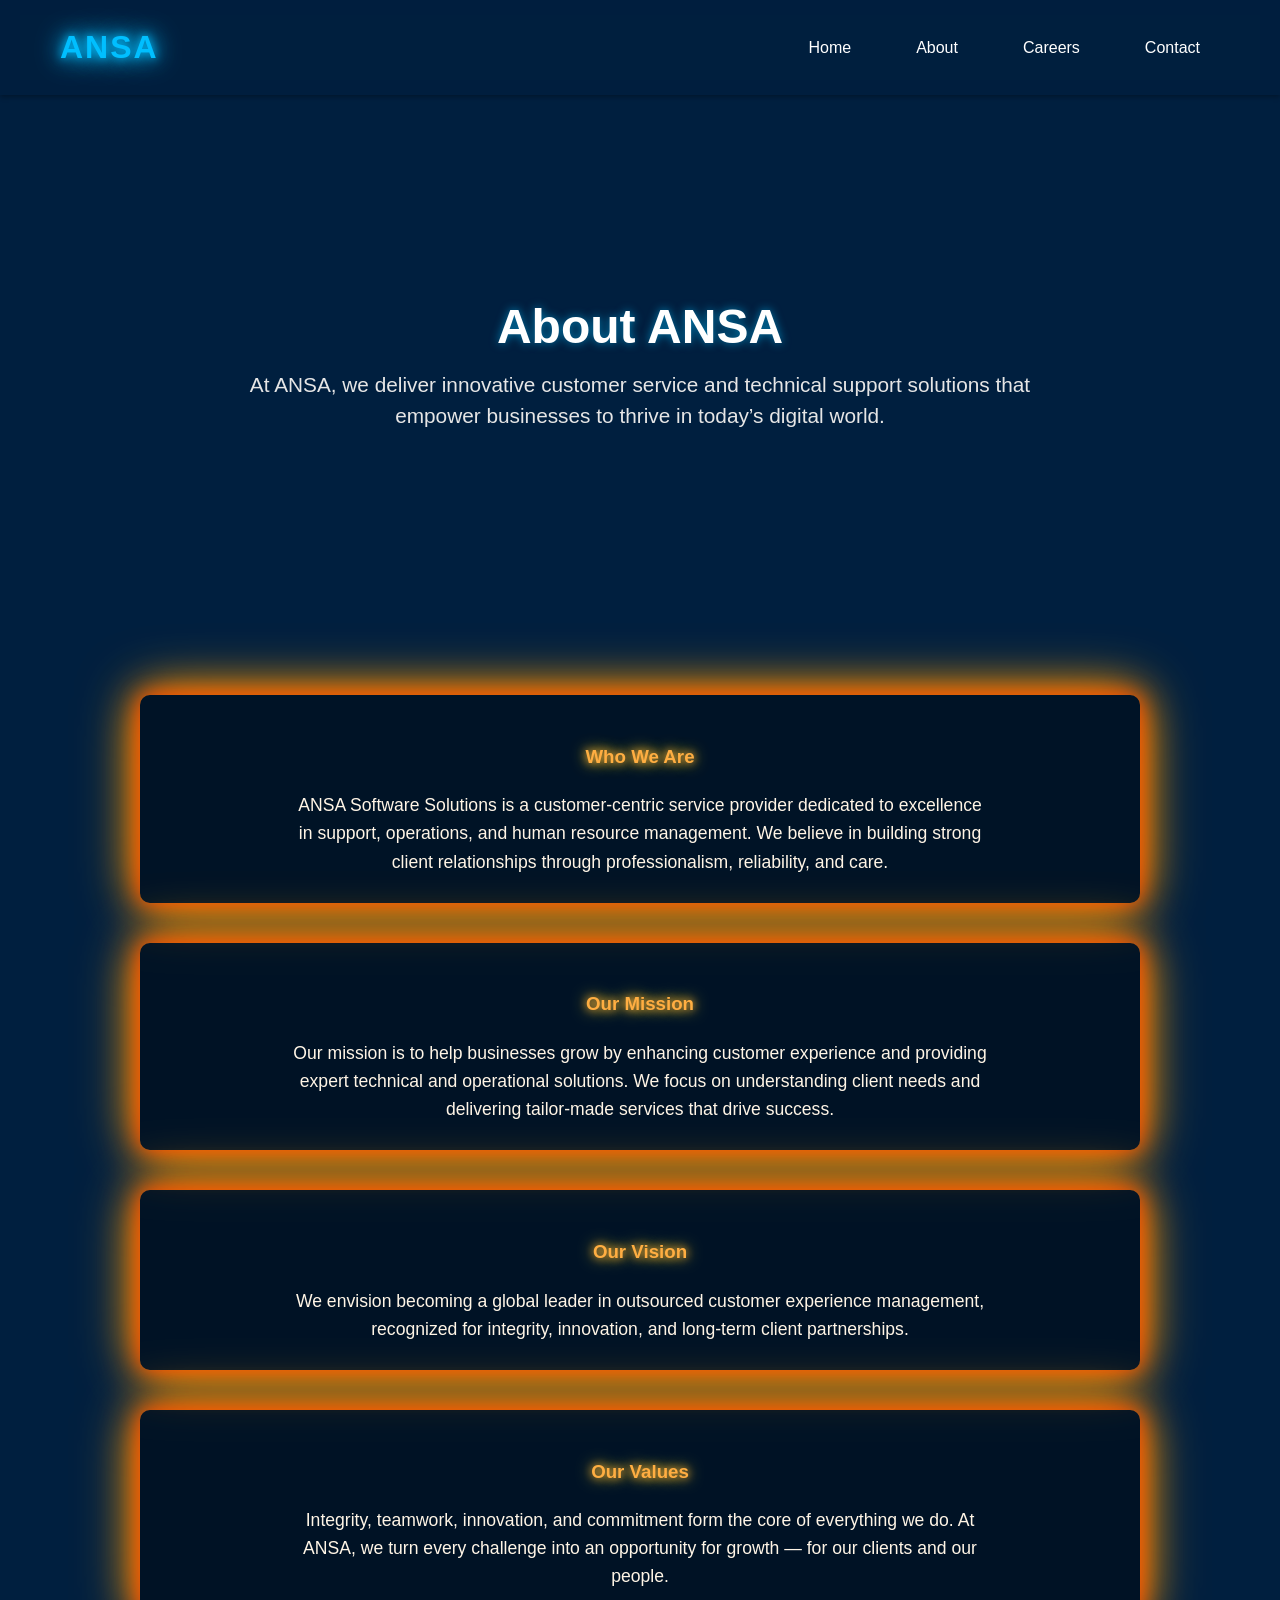
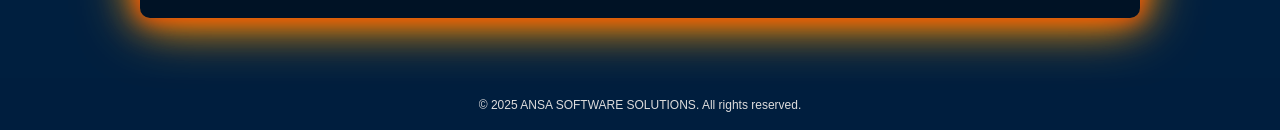
<file: about.html>
<!DOCTYPE html>
<html lang="en">
<head>
<meta charset="UTF-8">
<meta name="viewport" content="width=device-width, initial-scale=1.0">
<title>ANSA - About</title>
<link rel="stylesheet" href="style.css">
<style>
  html, body {
    height: 100%;
    margin: 0;
    font-family: "Poppins", sans-serif;
    background: #001f3f;
    color: #fff;
    opacity: 0;
    animation: fadeIn 1.5s ease-in forwards;
  }

  @keyframes fadeIn {
    from { opacity: 0; transform: translateY(15px); }
    to { opacity: 1; transform: translateY(0); }
  }

  /* Header */
  header nav {
    background: rgba(0,31,63,0.95);
    padding: 14px 40px;
    display: flex;
    justify-content: space-between;
    align-items: center;
    position: relative;
    z-index: 10;
  }

  .logo {
    font-size: 2rem;
    font-weight: 900;
    color: #00bfff;
    letter-spacing: 2px;
    text-shadow: 0 0 10px #00bfff, 0 0 20px #00bfff, 0 0 30px #00bfff;
    animation: glowPulse 2.5s infinite ease-in-out;
  }

  @keyframes glowPulse {
    0% { text-shadow: 0 0 8px #00bfff, 0 0 16px #00bfff; color: #00bfff; }
    50% { text-shadow: 0 0 18px #66ffff, 0 0 36px #00ffff; color: #66ffff; }
    100% { text-shadow: 0 0 8px #00bfff, 0 0 16px #00bfff; color: #00bfff; }
  }

  .menu {
    display: flex;
    gap: 25px;
  }

  .menu a {
    color: #fff;
    text-decoration: none;
    font-weight: 500;
    transition: 0.3s;
  }

  .menu a:hover {
    color: #00bfff;
  }

  /* Hero section */
  .hero {
    background: url('https://media.istockphoto.com/id/1832608268/photo/target-and-goal-icon-digital-business-growth.jpg?s=612x612&w=0&k=20&c=F7WyaunhJqVx0jQiJCrmk4v3tHA3Ku4tztWtl0WWWrM=') no-repeat center center/cover;
    height: 60vh;
    display: flex;
    flex-direction: column;
    justify-content: center;
    align-items: center;
    text-align: center;
    color: #fff;
    position: relative;
    padding: 0 20px;
  }

  .hero h2 {
    font-size: 3rem;
    font-weight: 700;
    margin: 0;
    text-shadow: 0 0 10px rgba(0,191,255,0.6);
  }

  .hero p {
    font-size: 1.3rem;
    max-width: 800px;
    margin-top: 15px;
    line-height: 1.5;
    color: #e6e6e6;
  }

  /* About content */
  .about-content {
    max-width: 1000px;
    margin: 60px auto;
    padding: 0 20px;
    line-height: 1.7;
    color: #ddd;
  }

  /* Fire-glow box */
  .fire-box {
    border: 2px solid transparent;
    padding: 25px;
    border-radius: 10px;
    position: relative;
    background: rgba(0, 0, 0, 0.4);
    margin-bottom: 40px;
    animation: fireGlow 2s infinite alternate ease-in-out;
    box-shadow: 0 0 20px #ff4500, 0 0 40px #ff8c00, 0 0 60px #ffa500;
    transition: transform 0.3s ease, box-shadow 0.3s ease;
  }

  /* Hover effect */
  .fire-box:hover {
    transform: translateY(-5px) scale(1.02);
    box-shadow: 0 0 30px #ff6347, 0 0 70px #ffae42, 0 0 100px #ffd700;
  }

  @keyframes fireGlow {
    0% {
      box-shadow: 0 0 10px #ff4500, 0 0 20px #ff8c00, 0 0 40px #ffa500;
    }
    50% {
      box-shadow: 0 0 25px #ff6347, 0 0 50px #ffae42, 0 0 75px #ffd700;
    }
    100% {
      box-shadow: 0 0 15px #ff4500, 0 0 30px #ff8c00, 0 0 50px #ffa500;
    }
  }

  .fire-box h3 {
    color: #ffae42;
    text-shadow: 0 0 8px #ffae42, 0 0 15px #ffd700;
  }

  .fire-box p {
    color: #fff5e6;
  }

  footer {
    text-align: center;
    padding: 18px;
    background: rgba(0,31,63,0.9);
    color: #ddd;
  }

  @media (max-width: 720px) {
    .hero h2 { font-size: 2.4rem; }
    .hero p { font-size: 1rem; }
  }
</style>
</head>

<body>

<header>
  <nav>
    <div class="logo">ANSA</div>
    <div class="menu">
      <a href="index.html">Home</a>
      <a href="about.html">About</a>
      <a href="careers.html">Careers</a>
      <a href="contact.html">Contact</a>
    </div>
  </nav>
</header>

<section class="hero">
  <h2>About ANSA</h2>
  <p>At ANSA, we deliver innovative customer service and technical support solutions that empower businesses to thrive in today’s digital world.</p>
</section>

<section class="about-content">

  <div class="fire-box">
    <h3>Who We Are</h3>
    <p>ANSA Software Solutions is a customer-centric service provider dedicated to excellence in support, operations, and human resource management. We believe in building strong client relationships through professionalism, reliability, and care.</p>
  </div>

  <div class="fire-box">
    <h3>Our Mission</h3>
    <p>Our mission is to help businesses grow by enhancing customer experience and providing expert technical and operational solutions. We focus on understanding client needs and delivering tailor-made services that drive success.</p>
  </div>

  <div class="fire-box">
    <h3>Our Vision</h3>
    <p>We envision becoming a global leader in outsourced customer experience management, recognized for integrity, innovation, and long-term client partnerships.</p>
  </div>

  <div class="fire-box">
    <h3>Our Values</h3>
    <p>Integrity, teamwork, innovation, and commitment form the core of everything we do. At ANSA, we turn every challenge into an opportunity for growth — for our clients and our people.</p>
  </div>

</section>

<footer>
  <small>&copy; 2025 ANSA SOFTWARE SOLUTIONS. All rights reserved.</small>
</footer>

</body>
</html>
</file>
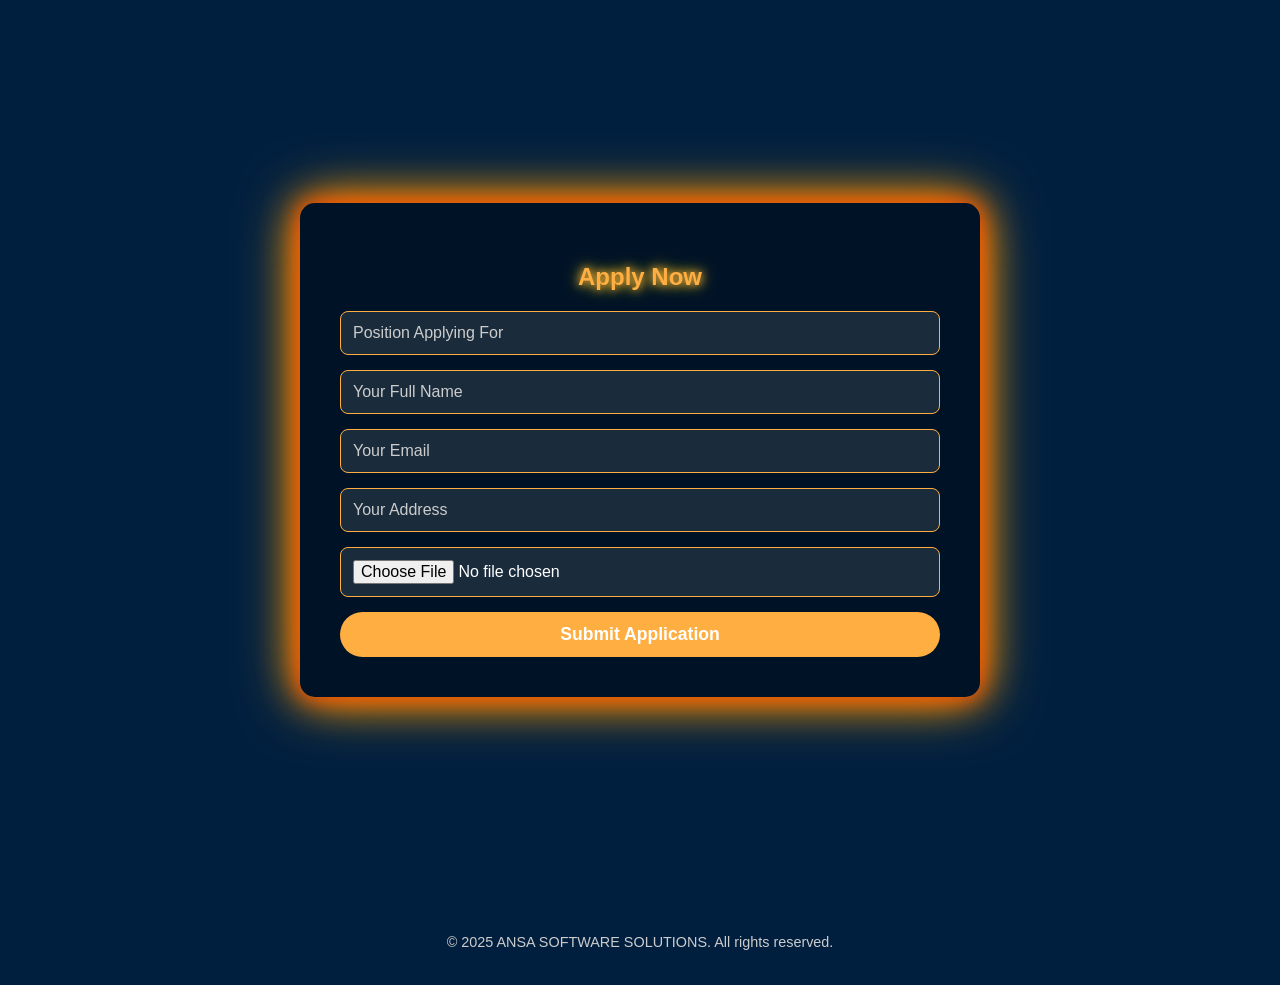
<file: apply.html>
<!DOCTYPE html>
<html lang="en">
<head>
<meta charset="UTF-8">
<meta name="viewport" content="width=device-width, initial-scale=1.0">
<title>Apply Now - ANSA Careers</title>
<style>
html, body {
  height: 100%;
  margin: 0;
  font-family: "Poppins", sans-serif;
  background: #001f3f;
  color: #fff;
  opacity: 0;
  animation: fadeIn 1.5s ease-in forwards;
}
@keyframes fadeIn {
  from { opacity: 0; transform: translateY(15px); }
  to { opacity: 1; transform: translateY(0); }
}

/* Form box */
.container {
  display: flex;
  justify-content: center;
  align-items: center;
  height: 100vh;
}
.apply-box {
  background: rgba(0,0,0,0.4);
  padding: 40px;
  border-radius: 15px;
  width: 90%;
  max-width: 600px;
  animation: fireGlow 2s infinite alternate ease-in-out;
  box-shadow: 0 0 20px #ff4500, 0 0 40px #ff8c00, 0 0 60px #ffa500;
}
@keyframes fireGlow {
  0% { box-shadow: 0 0 10px #ff4500, 0 0 20px #ff8c00, 0 0 40px #ffa500; }
  50% { box-shadow: 0 0 25px #ff6347, 0 0 50px #ffae42, 0 0 75px #ffd700; }
  100% { box-shadow: 0 0 15px #ff4500, 0 0 30px #ff8c00, 0 0 50px #ffa500; }
}
.apply-box h2 {
  text-align: center;
  color: #ffae42;
  text-shadow: 0 0 8px #ffae42, 0 0 15px #ffd700;
}
form {
  display: flex;
  flex-direction: column;
  gap: 15px;
  margin-top: 20px;
}
input, textarea, select {
  background: rgba(255,255,255,0.1);
  border: 1px solid #ffae42;
  padding: 12px;
  border-radius: 8px;
  color: #fff;
  font-size: 1rem;
}
input::placeholder, textarea::placeholder { color: #ccc; }
textarea { resize: none; height: 100px; }
button {
  background: #ffae42;
  border: none;
  padding: 12px;
  border-radius: 25px;
  color: #fff;
  font-size: 1.1rem;
  font-weight: 600;
  cursor: pointer;
  transition: 0.3s;
}
button:hover {
  background: #ff8c00;
  box-shadow: 0 0 10px #ffae42, 0 0 20px #ff8c00;
}

/* Footer */
footer {
  text-align: center;
  padding: 20px;
  background: rgba(0,31,63,0.9);
  color: #ccc;
  font-size: .9rem;
}
</style>
</head>
<body>

<div class="container">
  <div class="apply-box">
    <h2>Apply Now</h2>
    <form id="applyForm" onsubmit="handleSubmit(event)">
      <input type="text" id="jobTitle" name="jobTitle" placeholder="Position Applying For" required>
      <input type="text" name="name" placeholder="Your Full Name" required>
      <input type="email" name="email" placeholder="Your Email" required>
      <input type="text" name="address" placeholder="Your Address" required>
      <input type="file" name="resume" accept=".pdf,.doc,.docx" required>
      <button type="submit">Submit Application</button>
    </form>
  </div>
</div>

<footer>
  <p>&copy; 2025 ANSA SOFTWARE SOLUTIONS. All rights reserved.</p>
</footer>

<script>
function handleSubmit(e){
  e.preventDefault();
  window.location.href = "jobthankyou.html";
}
const params = new URLSearchParams(window.location.search);
const job = params.get("job");
if(job){
  document.getElementById("jobTitle").value = job;
}
</script>
</body>
</html>
</file>
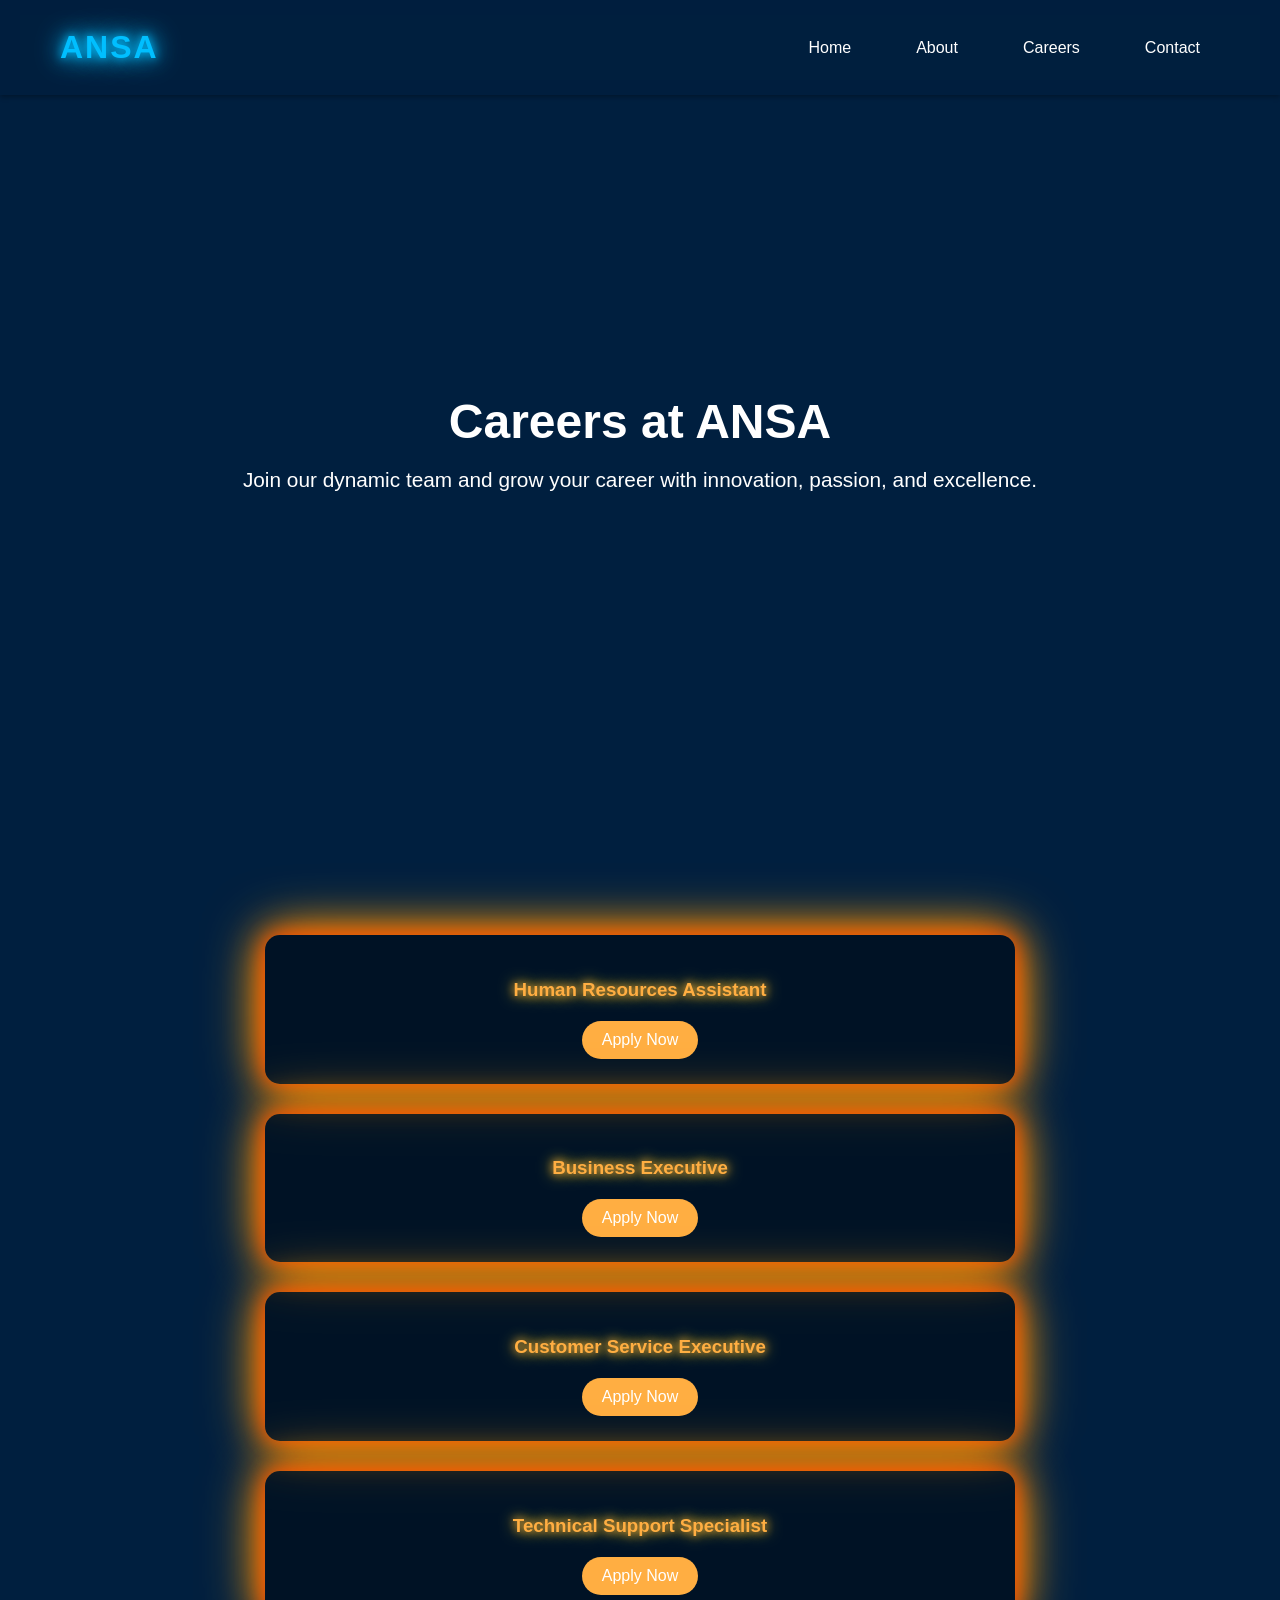
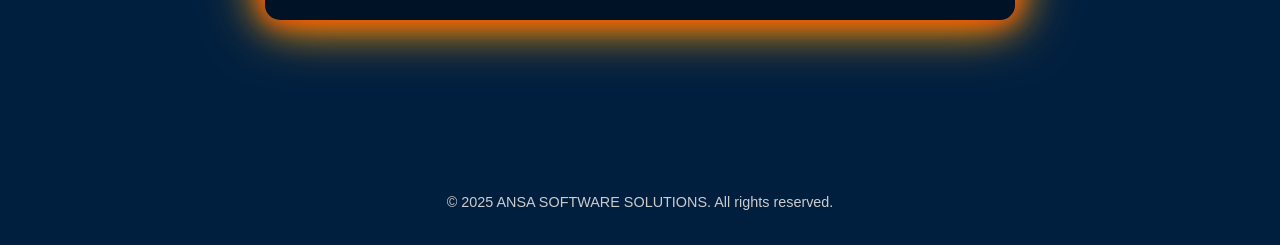
<file: careers.html>
<!DOCTYPE html>
<html lang="en">
<head>
<meta charset="UTF-8">
<meta name="viewport" content="width=device-width, initial-scale=1.0">
<title>ANSA - Careers</title>
<link rel="stylesheet" href="style.css">
<style>
html,body{
  height:100%;
  margin:0;
  font-family:"Poppins",sans-serif;
  background:#001f3f;
  color:#fff;
  opacity:0;
  animation: fadeIn 1.5s ease-in forwards;
}
@keyframes fadeIn {
  from { opacity:0; transform:translateY(15px); }
  to { opacity:1; transform:translateY(0); }
}

/* Header */
header nav{
  background:rgba(0,31,63,0.95);
  padding:14px 40px;
  display:flex;
  justify-content:space-between;
  align-items:center;
}
.logo{
  font-size:2rem;
  font-weight:900;
  color:#00bfff;
  letter-spacing:2px;
  text-shadow:0 0 10px #00bfff,0 0 20px #00bfff,0 0 30px #00bfff;
  animation:glowPulse 2.5s infinite ease-in-out;
}
@keyframes glowPulse{
  0%{text-shadow:0 0 8px #00bfff,0 0 16px #00bfff;}
  50%{text-shadow:0 0 18px #66ffff,0 0 36px #00ffff;}
  100%{text-shadow:0 0 8px #00bfff,0 0 16px #00bfff;}
}
.menu{display:flex;gap:25px;}
.menu a{color:#fff;text-decoration:none;font-weight:500;transition:.3s;}
.menu a:hover{color:#00bfff;}

/* Hero section */
.hero{
  background:url('https://t3.ftcdn.net/jpg/02/27/64/36/360_F_227643697_wQEqPFyvZEvjnomWrW6XvkH6q1Jj4Feq.jpg') no-repeat center center/cover;
  height:60vh;
  display:flex;
  flex-direction:column;
  justify-content:center;
  align-items:center;
  text-align:center;
}
.hero h2{font-size:3rem;margin:0;}
.hero p{font-size:1.3rem;max-width:800px;margin-top:15px;line-height:1.5;}

/* Job List - stacked layout */
.job-list{
  display:flex;
  flex-direction:column;
  align-items:center;
  gap:30px;
  margin:60px 0;
}

/* Fire-glow job card */
.job-card{
  background:rgba(0,0,0,0.4);
  padding:25px;
  border-radius:15px;
  width:80%;
  max-width:700px;
  text-align:center;
  animation: fireGlow 2s infinite alternate ease-in-out;
  box-shadow: 0 0 20px #ff4500, 0 0 40px #ff8c00, 0 0 60px #ffa500;
  transition:transform 0.3s ease, box-shadow 0.3s ease;
}
.job-card:hover{
  transform:translateY(-5px) scale(1.02);
  box-shadow: 0 0 30px #ff6347, 0 0 70px #ffae42, 0 0 100px #ffd700;
}
@keyframes fireGlow {
  0% { box-shadow: 0 0 10px #ff4500, 0 0 20px #ff8c00, 0 0 40px #ffa500; }
  50% { box-shadow: 0 0 25px #ff6347, 0 0 50px #ffae42, 0 0 75px #ffd700; }
  100% { box-shadow: 0 0 15px #ff4500, 0 0 30px #ff8c00, 0 0 50px #ffa500; }
}

.job-card h3{
  color:#ffae42;
  text-shadow:0 0 8px #ffae42,0 0 15px #ffd700;
  margin-bottom:10px;
}
.job-card ul{
  display:none;
  text-align:left;
  padding-left:20px;
  color:#ddd;
  margin-top:15px;
}
.job-card:hover ul{display:block;}
.job-card button{
  background:#ffae42;
  border:none;
  padding:10px 20px;
  border-radius:25px;
  color:#fff;
  font-size:1rem;
  margin-top:10px;
  cursor:pointer;
  transition:0.3s;
}
.job-card button:hover{background:#ff8c00;}

footer{
  text-align:center;
  padding:20px;
  background:rgba(0,31,63,0.9);
  color:#ccc;
  font-size:.9rem;
}
</style>
</head>
<body>
<header>
  <nav>
    <div class="logo">ANSA</div>
    <div class="menu">
      <a href="index.html">Home</a>
      <a href="about.html">About</a>
      <a href="careers.html">Careers</a>
      <a href="contact.html">Contact</a>
    </div>
  </nav>
</header>

<section class="hero">
  <h2>Careers at ANSA</h2>
  <p>Join our dynamic team and grow your career with innovation, passion, and excellence.</p>
</section>

<section>
  <div class="job-list">
    <div class="job-card">
      <h3>Human Resources Assistant</h3>
      <ul>
        <li>Manage recruitment and onboarding</li>
        <li>Employee engagement programs</li>
        <li>Maintain HR policies and documentation</li>
      </ul>
      <button onclick="applyJob('Human Resources Assistant')">Apply Now</button>
    </div>

    <div class="job-card">
      <h3>Business Executive</h3>
      <ul>
        <li>Identify and approach clients</li>
        <li>Build client relationships</li>
        <li>Develop acquisition strategies</li>
      </ul>
      <button onclick="applyJob('Business Executive')">Apply Now</button>
    </div>

    <div class="job-card">
      <h3>Customer Service Executive</h3>
      <ul>
        <li>Provide client support</li>
        <li>Resolve queries efficiently</li>
        <li>Ensure satisfaction and retention</li>
      </ul>
      <button onclick="applyJob('Customer Service Executive')">Apply Now</button>
    </div>

    <div class="job-card">
      <h3>Technical Support Specialist</h3>
      <ul>
        <li>Assist customers with issues</li>
        <li>Provide solutions and guidance</li>
        <li>Report bugs</li>
      </ul>
      <button onclick="applyJob('Technical Support Specialist')">Apply Now</button>
    </div>
  </div>
</section>

<footer>
  <p>&copy; 2025 ANSA SOFTWARE SOLUTIONS. All rights reserved.</p>
</footer>

<script>
function applyJob(title){
  window.location.href = "apply.html?job=" + encodeURIComponent(title);
}
</script>
</body>
</html>
</file>
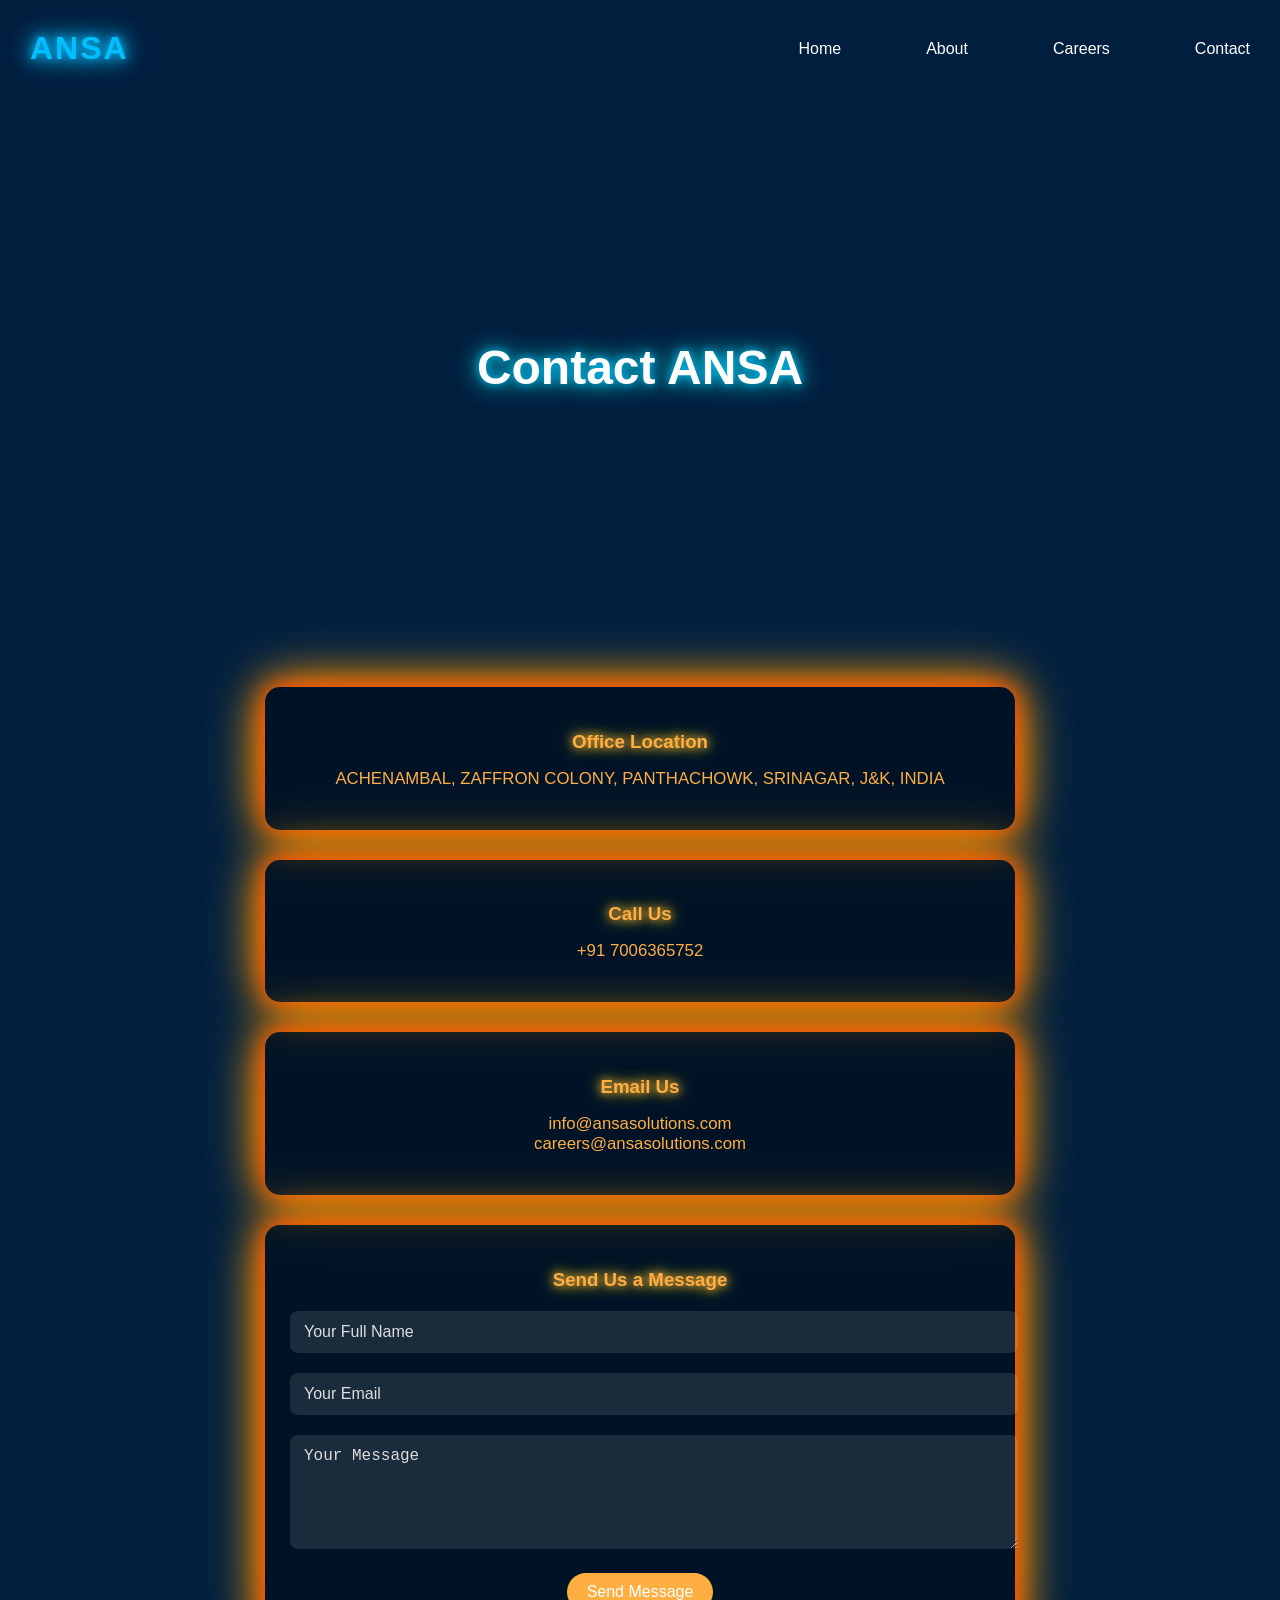
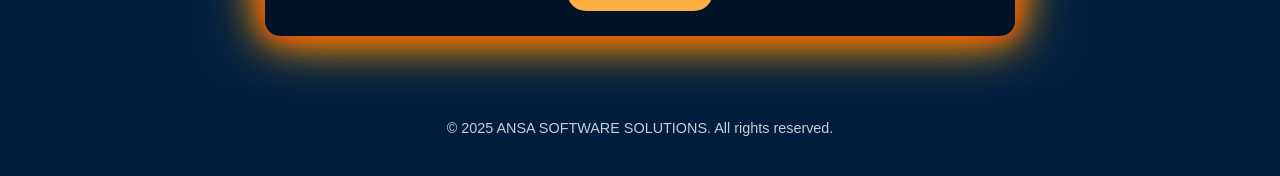
<file: contact.html>
<!DOCTYPE html>
<html lang="en">
<head>
<meta charset="UTF-8">
<meta name="viewport" content="width=device-width, initial-scale=1.0">
<title>ANSA - Contact</title>
<style>
html,body{
  margin:0;
  font-family:"Poppins",sans-serif;
  background:#001f3f;
  color:#fff;
  opacity:0;
  animation:fadeIn 1.2s ease-in forwards;
}
@keyframes fadeIn{
  from{opacity:0;transform:translateY(12px)}
  to{opacity:1;transform:translateY(0)}
}
@keyframes fireGlow{
  0%{box-shadow:0 0 10px #ff4500,0 0 20px #ff8c00,0 0 40px #ffa500;}
  50%{box-shadow:0 0 25px #ff6347,0 0 50px #ffae42,0 0 75px #ffd700;}
  100%{box-shadow:0 0 15px #ff4500,0 0 30px #ff8c00,0 0 50px #ffa500;}
}

/* --- SAME HEADER AS CAREERS PAGE --- */
header nav{
  background:rgba(0,31,63,0.95);
  padding:30px 30px;
  display:flex;
  justify-content:space-between;
  align-items:center;
  position:relative;
  z-index:10;
}
.logo{
  font-size:2rem;
  font-weight:900;
  color:#00bfff;
  letter-spacing:2px;
  text-shadow:0 0 10px #00bfff,0 0 20px #00bfff,0 0 30px #00bfff;
  animation:glowPulse 2.5s infinite ease-in-out;
}
@keyframes glowPulse{
  0%{text-shadow:0 0 8px #00bfff,0 0 16px #00bfff;}
  50%{text-shadow:0 0 18px #66ffff,0 0 36px #00ffff;}
  100%{text-shadow:0 0 8px #00bfff,0 0 16px #00bfff;}
}
.menu{
   display:flex;gap:85px;}
.menu a{
  color:#fff;
  text-decoration:none;
  font-weight:500;
  transition:.3s;
}
.menu a:hover{color:#00bfff;}
@media(max-width:768px){
  header nav{flex-direction:column;gap:10px;text-align:center;}
  .menu{flex-direction:flex;gap:25px;}
}

/* --- REST CONTACT PAGE --- */
.hero{
  background:url('https://media.istockphoto.com/id/1450058572/photo/businessman-using-a-laptop-and-touching-on-virtual-screen-contact-icons-consists-of-telephone.jpg?s=612x612&w=0&k=20&c=R5wzCGHu6ZS-8EQpJ2Z1tkSbKGGdJH4apVhFM18EXSM=') 
  no-repeat center center/cover;
  height:60vh;
  display:flex;
  flex-direction:column;
  justify-content:center;
  align-items:center;
  text-align:center;
}
.hero h2{
  font-size:3rem;
  margin:0;
  color:#fff;
  text-shadow:0 0 10px #00bfff,0 0 25px #00ffff;
}
.contact-section{
  display:flex;
  flex-direction:column;
  align-items:center;
  gap:30px;
  margin:50px 0;
}
.contact-box{
  background:rgba(0,0,0,0.4);
  padding:25px;
  border-radius:15px;
  width:80%;
  max-width:700px;
  text-align:center;
  animation:fireGlow 2s infinite alternate ease-in-out;
  box-shadow:0 0 20px #ff4500,0 0 40px #ff8c00,0 0 60px #ffa500;
}
.contact-box h3{
  color:#ffae42;
  text-shadow:0 0 8px #ffae42,0 0 15px #ffd700;
  margin-bottom:10px;
}
.contact-box a{
  color:#ffae42;
  text-decoration:none;
  font-size:1.05rem;
}
.contact-box a:hover{color:#ffd700;}
.contact-box form input,
.contact-box form textarea{
  width:100%;
  margin:10px 0;
  padding:12px 14px;
  border-radius:8px;
  border:none;
  background:rgba(255,255,255,0.1);
  color:#fff;
  font-size:1rem;
  outline:none;
}
.contact-box form input::placeholder,
.contact-box form textarea::placeholder{color:#ddd;}
.contact-box form button{
  background:#ffae42;
  border:none;
  padding:10px 20px;
  border-radius:25px;
  color:#fff;
  font-size:1rem;
  margin-top:10px;
  cursor:pointer;
  transition:0.3s;
}
.contact-box form button:hover{background:#ff8c00;}
footer{
  text-align:center;
  padding:20px;
  background:rgba(0,31,63,0.9);
  color:#ccc;
  font-size:.9rem;
}
</style>
</head>
<body>

<header>
  <nav>
    <div class="logo">ANSA</div>
    <div class="menu">
      <a href="index.html">Home</a>
      <a href="about.html">About</a>
      <a href="careers.html">Careers</a>
      <a href="contact.html">Contact</a>
    </div>
  </nav>
</header>

<section class="hero">
  <h2>Contact ANSA</h2>
</section>

<section class="contact-section">

  <div class="contact-box">
    <h3>Office Location</h3>
    <p>
      <a href="https://maps.app.goo.gl/NF2q84dFun1WzZd19" target="_blank">
        ACHENAMBAL, ZAFFRON COLONY, PANTHACHOWK, SRINAGAR, J&K, INDIA
      </a>
    </p>
  </div>

  <div class="contact-box">
    <h3>Call Us</h3>
    <p><a href="tel:+917006365752">+91 7006365752</a></p>
  </div>

  <div class="contact-box">
    <h3>Email Us</h3>
    <p>
      <a href="mailto:info@ansasolutions.com?cc=jansameer6861@gmail.com&subject=Inquiry%20to%20ANSA&body=Hello%20ANSA%20Team,">info@ansasolutions.com</a><br>
      <a href="mailto:careers@ansasolutions.com?cc=jansameer6861@gmail.com&subject=Career%20Inquiry%20to%20ANSA&body=Hello%20ANSA%20HR%20Team,">careers@ansasolutions.com</a>
    </p>
  </div>

  <div class="contact-box">
    <h3>Send Us a Message</h3>
    <form id="contactForm" action="https://formspree.io/f/mnnoprbj" method="POST">
      <input type="text" name="name" placeholder="Your Full Name" required>
      <input type="email" name="email" placeholder="Your Email" required>
      <textarea name="message" placeholder="Your Message" rows="5" required></textarea>
      <button type="submit">Send Message</button>
    </form>
  </div>

</section>

<footer>
  <p>&copy; 2025 ANSA SOFTWARE SOLUTIONS. All rights reserved.</p>
</footer>

<script>
document.getElementById("contactForm").addEventListener("submit", function(e){
  e.preventDefault();
  const form = e.target;
  fetch(form.action, {
    method: form.method,
    body: new FormData(form),
    headers: { 'Accept': 'application/json' }
  }).then(response => {
    if (response.ok) {
      window.location.href = "thankyou.html";
    } else {
      alert("Something went wrong. Please try again.");
    }
  }).catch(() => alert("Network error."));
});
</script>

</body>
</html>
</file>
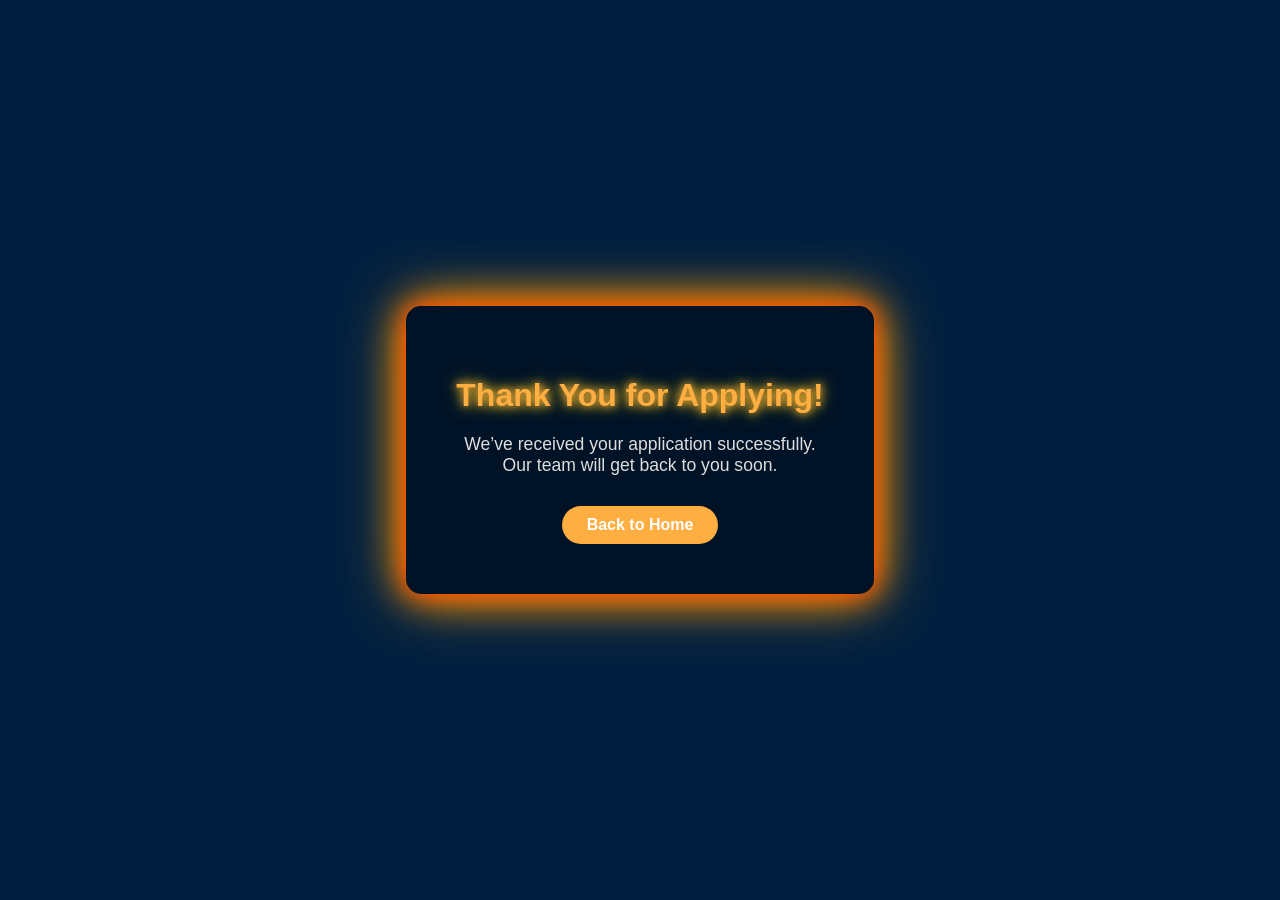
<file: jobthankyou.html>
<!DOCTYPE html>
<html lang="en">
<head>
<meta charset="UTF-8">
<meta name="viewport" content="width=device-width, initial-scale=1.0">
<title>Application Received - ANSA Careers</title>
<style>
html, body {
  height: 100%;
  margin: 0;
  font-family: "Poppins", sans-serif;
  background: #001f3f;
  color: #fff;
  display: flex;
  justify-content: center;
  align-items: center;
  text-align: center;
  opacity: 0;
  animation: fadeIn 1.5s ease-in forwards;
}
@keyframes fadeIn {
  from { opacity: 0; transform: translateY(15px); }
  to { opacity: 1; transform: translateY(0); }
}
.message-box {
  background: rgba(0,0,0,0.4);
  padding: 50px;
  border-radius: 15px;
  width: 90%;
  max-width: 600px;
  animation: fireGlow 2s infinite alternate ease-in-out;
  box-shadow: 0 0 20px #ff4500, 0 0 40px #ff8c00, 0 0 60px #ffa500;
}
@keyframes fireGlow {
  0% { box-shadow: 0 0 10px #ff4500, 0 0 20px #ff8c00, 0 0 40px #ffa500; }
  50% { box-shadow: 0 0 25px #ff6347, 0 0 50px #ffae42, 0 0 75px #ffd700; }
  100% { box-shadow: 0 0 15px #ff4500, 0 0 30px #ff8c00, 0 0 50px #ffa500; }
}
h1 {
  color: #ffae42;
  text-shadow: 0 0 8px #ffae42, 0 0 15px #ffd700;
  margin-bottom: 20px;
}
p {
  color: #ddd;
  font-size: 1.1rem;
  margin-bottom: 30px;
}
a {
  display: inline-block;
  background: #ffae42;
  color: #fff;
  padding: 10px 25px;
  border-radius: 25px;
  text-decoration: none;
  font-weight: 600;
  transition: 0.3s;
}
a:hover {
  background: #ff8c00;
  box-shadow: 0 0 15px #ffae42, 0 0 30px #ff8c00;
}
</style>
</head>
<body>
<div class="message-box">
  <h1>Thank You for Applying!</h1>
  <p>We’ve received your application successfully.<br>Our team will get back to you soon.</p>
  <a href="index.html">Back to Home</a>
</div>
</body>
</html>
</file>
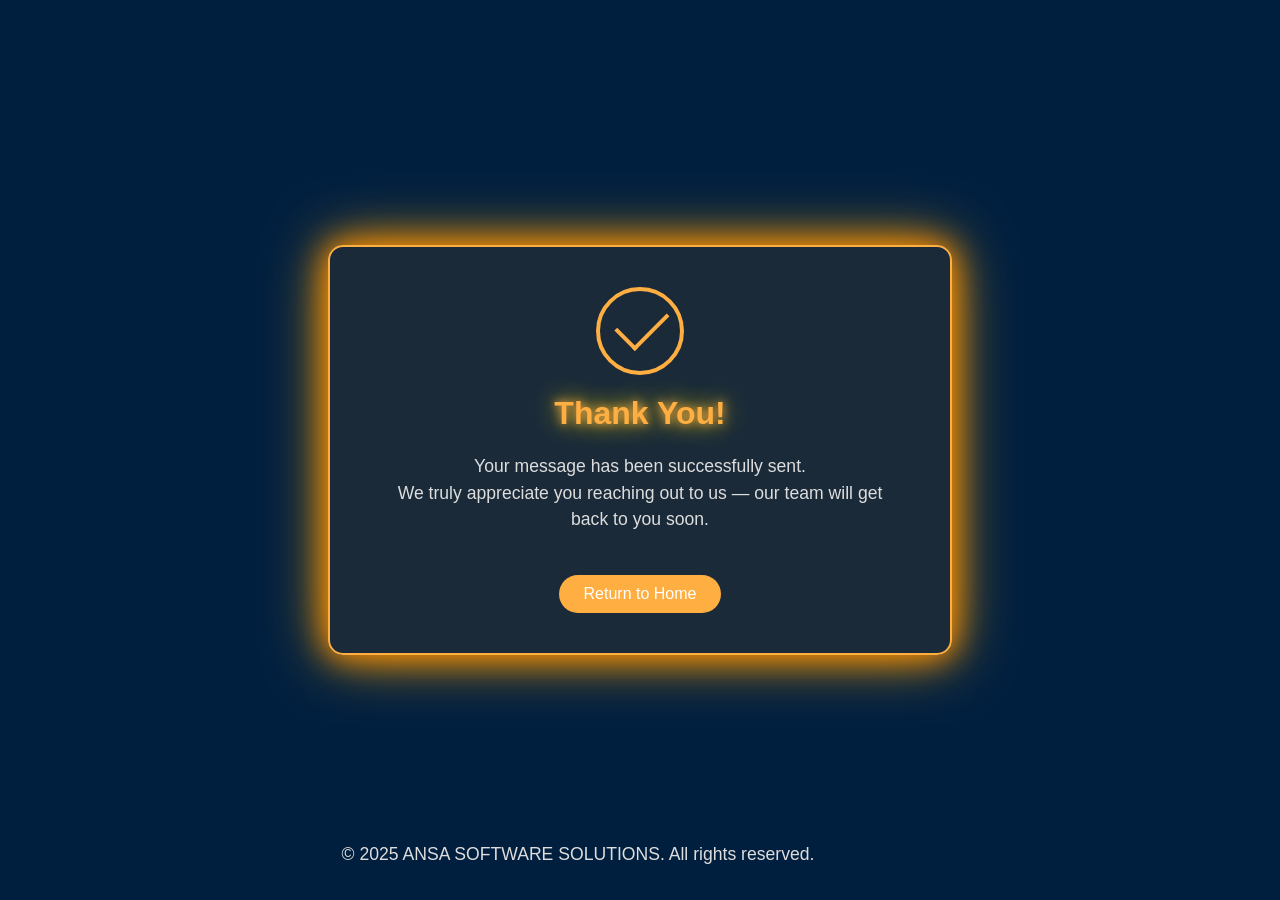
<file: thankyou.html>
<!DOCTYPE html>
<html lang="en">
<head>
<meta charset="UTF-8">
<meta name="viewport" content="width=device-width, initial-scale=1.0">
<title>Thank You - ANSA</title>
<style>
html,body{
  height:100%;
  margin:0;
  font-family:"Poppins",sans-serif;
  background:#001f3f;
  color:#fff;
  display:flex;
  flex-direction:column;
  justify-content:center;
  align-items:center;
  text-align:center;
  opacity:0;
  animation:fadeIn 1.5s ease-in forwards;
}
@keyframes fadeIn{
  from{opacity:0;transform:translateY(15px);}
  to{opacity:1;transform:translateY(0);}
}

/* Fire-glow animation */
@keyframes fireGlow {
  0% { box-shadow: 0 0 10px #ff4500, 0 0 20px #ff8c00, 0 0 40px #ffa500; }
  50% { box-shadow: 0 0 25px #ff6347, 0 0 50px #ffae42, 0 0 75px #ffd700; }
  100% { box-shadow: 0 0 15px #ff4500, 0 0 30px #ff8c00, 0 0 50px #ffa500; }
}

/* Fire box container */
.fire-box{
  background:rgba(255,140,0,0.1);
  border:2px solid #ffae42;
  border-radius:15px;
  padding:40px 60px;
  text-align:center;
  animation:fireGlow 2s infinite alternate ease-in-out;
  box-shadow:0 0 30px #ff8c00, 0 0 60px #ffa500;
}

/* Checkmark */
.checkmark{
  width:80px;
  height:80px;
  border-radius:50%;
  border:4px solid #ffae42;
  display:flex;
  justify-content:center;
  align-items:center;
  position:relative;
  margin:0 auto;
  animation:fireGlow 2s infinite alternate ease-in-out;
}
.checkmark::after{
  content:"";
  position:absolute;
  width:25px;
  height:45px;
  border-right:4px solid #ffae42;
  border-bottom:4px solid #ffae42;
  transform:rotate(45deg) translate(-4px,-6px);
  opacity:0;
  animation:tick 0.8s ease forwards 0.6s;
}
@keyframes tick{to{opacity:1;}}

/* Text */
h1{
  font-size:2rem;
  color:#ffae42;
  margin-top:20px;
  text-shadow:0 0 10px #ffae42,0 0 25px #ffd700;
}
p{
  font-size:1.1rem;
  max-width:500px;
  margin-top:10px;
  color:#ddd;
  line-height:1.5;
}

/* Button */
a{
  margin-top:25px;
  display:inline-block;
  background:#ffae42;
  color:#fff;
  text-decoration:none;
  padding:10px 25px;
  border-radius:25px;
  font-size:1rem;
  transition:0.3s;
  animation:fireGlow 2s infinite alternate ease-in-out;
}
a:hover{
  background:#ff8c00;
  transform:translateY(-3px);
}

/* Footer */
footer{
  position:fixed;
  bottom:0;
  width:100%;
  text-align:center;
  padding:15px 0;
  background:rgba(0,31,63,0.9);
  color:#ccc;
  font-size:.9rem;
}
</style>
</head>
<body>

<div class="fire-box">
  <div class="checkmark"></div>
  <h1>Thank You!</h1>
  <p>Your message has been successfully sent.<br>We truly appreciate you reaching out to us — our team will get back to you soon.</p>
  <a href="index.html">Return to Home</a>
</div>

<footer>
  <p>&copy; 2025 ANSA SOFTWARE SOLUTIONS. All rights reserved.</p>
</footer>

</body>
</html>
</file>
<file: style.css>
/* ---------- GENERAL ---------- */
body {
  margin: 0;
  font-family: "Poppins", sans-serif;
  color: #fff;
  background: #001f3f;
}

header {
  background: rgba(0, 31, 63, 0.9);
  padding: 15px 20px;
  display: flex;
  justify-content: center;
  align-items: center;
  box-shadow: 0 2px 5px rgba(0,0,0,0.3);
}

nav {
  display: flex;
  justify-content: center;
  align-items: center;
  width: 100%;
  max-width: 1200px;
}

nav a {
  color: #fff;
  text-decoration: none;
  margin: 0 20px;
  font-weight: 500;
  transition: 0.3s;
  position: relative;
}

nav a.right {
  margin-left: auto;
  margin-right: 0;
}

nav a::after {
  content: '';
  display: block;
  width: 0;
  height: 2px;
  background: #00bfff;
  transition: width 0.3s;
  position: absolute;
  bottom: -5px;
  left: 0;
}

nav a:hover::after {
  width: 100%;
}

nav a:hover {
  color: #00bfff;
  font-weight: 700;
}

/* ---------- SECTIONS ---------- */
section {
  padding: 80px 20px;
  text-align: center;
}

#intro h2, section h2 {
  font-size: 2.4rem;
  margin-bottom: 20px;
}

#intro p, section p {
  max-width: 700px;
  margin: 0 auto;
  line-height: 1.6;
  font-size: 1.1rem;
}

/* ---------- BUTTONS ---------- */
.btn {
  background: #00bfff;
  color: #fff;
  border: none;
  padding: 12px 25px;
  font-size: 1rem;
  border-radius: 30px;
  cursor: pointer;
  margin-top: 20px;
  transition: 0.3s;
}

.btn:hover {
  background: #0099cc;
  font-weight: bold;
}

/* ---------- FOOTER ---------- */
footer {
  text-align: center;
  padding: 15px 20px;
  background: rgba(0,31,63,0.9);
  font-size: 0.9rem;
}

/* ---------- RESPONSIVE ---------- */
@media(max-width: 768px) {
  nav {
    flex-direction: column;
  }

  nav a {
    margin: 10px 0;
  }
}
</file>
